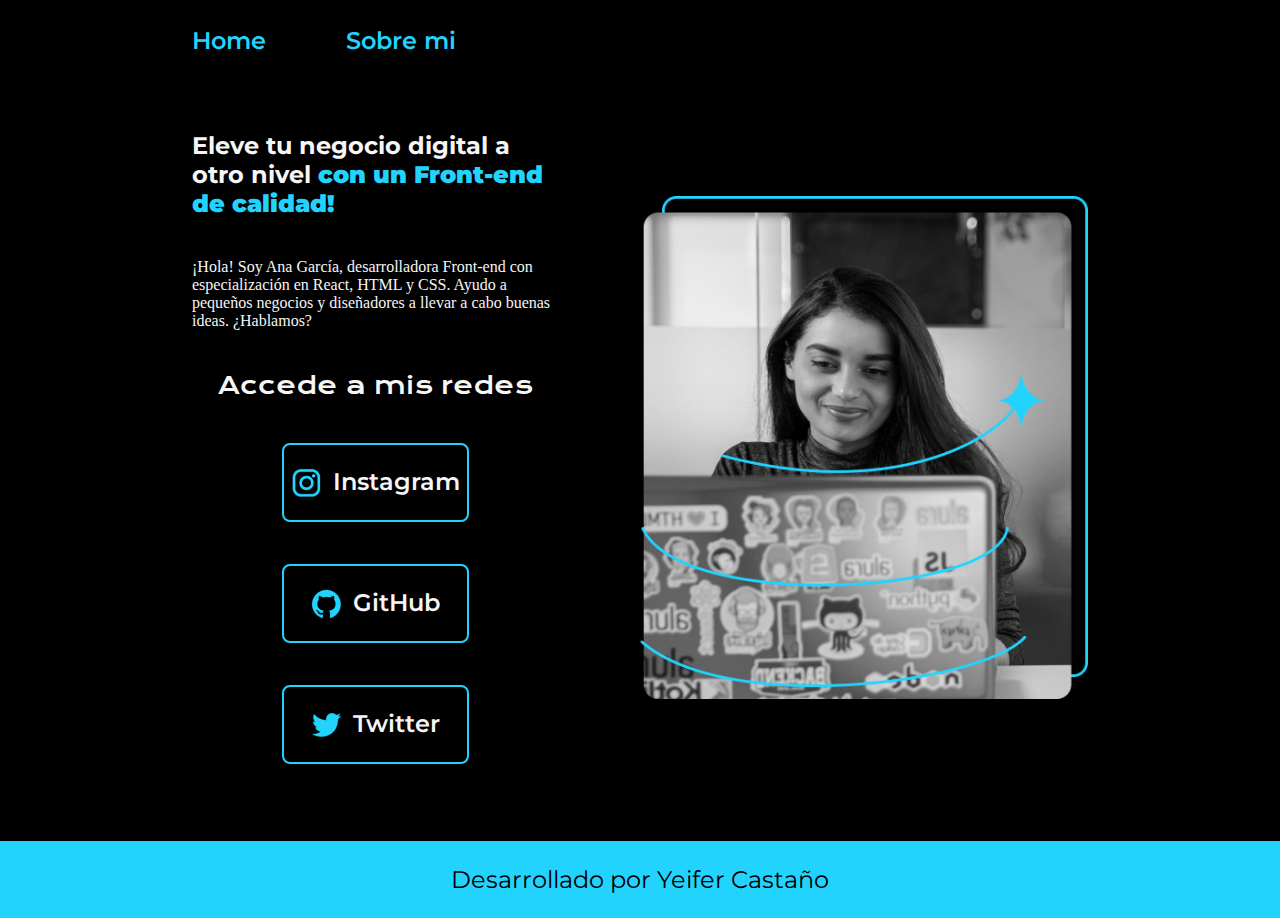
<file: index.html>
<!DOCTYPE html>
<html lang="es-mx">
<head>
    <meta charset="UTF-8"> 
    <meta http-equiv="X-UA-Compatible" content="IE=edge">
    <meta name="viewport" content="width=device-width, initial-scale=1.0">
    <title>Portafolio</title>
    <link rel="stylesheet" href="./estilo.css/style.css">

</head>
<body>
    <header class="header">
        <nav class="header__menu">
            <a class="header__menu__link" href="index.html">Home</a>
            <a class="header__menu__link" href="about.html">Sobre mi</a>
        </nav>
    </header>
    <main class="presentacion">
        <section class="presentacion__contenido">
            <h1 class="presentacion__contenido__titulo">
                Eleve tu negocio digital a otro nivel 
                <strong class="titulo-destaque">con un Front-end de calidad!
                </strong></h1>
                <p class="presentacion__contenido__texto">¡Hola! Soy Ana García, desarrolladora Front-end con
                    especialización en React, HTML y CSS. Ayudo a pequeños
                    negocios y diseñadores a llevar a cabo buenas ideas.
                    ¿Hablamos?
                </p>
                <div class="presentacion__enlace">
                    <h2 class="presentacion__enlaces__subtitulo">Accede a mis redes</h2>
                    <a class="presentacion__enlace__link" href="https://instagram.com/"> <img src="assets/instagram.png">  Instagram</a>
                    <a class="presentacion__enlace__link" href="https://github.com/"> <img src="assets/github.png">GitHub</a>
                    <a class="presentacion__enlace__link" href="https://x.com/?lang=es"><img src="assets/twitter.png">Twitter</a>
                </div>               
        </section>
            <img class="presentacion__imagen" src="./assets/Imagem.png" alt="Foto de Ana García desarrolando un proyecto">
    </main>
    <footer class="footer">
        <p>Desarrollado por Yeifer Castaño</p>
    </footer>
</body>
</html>
</file>
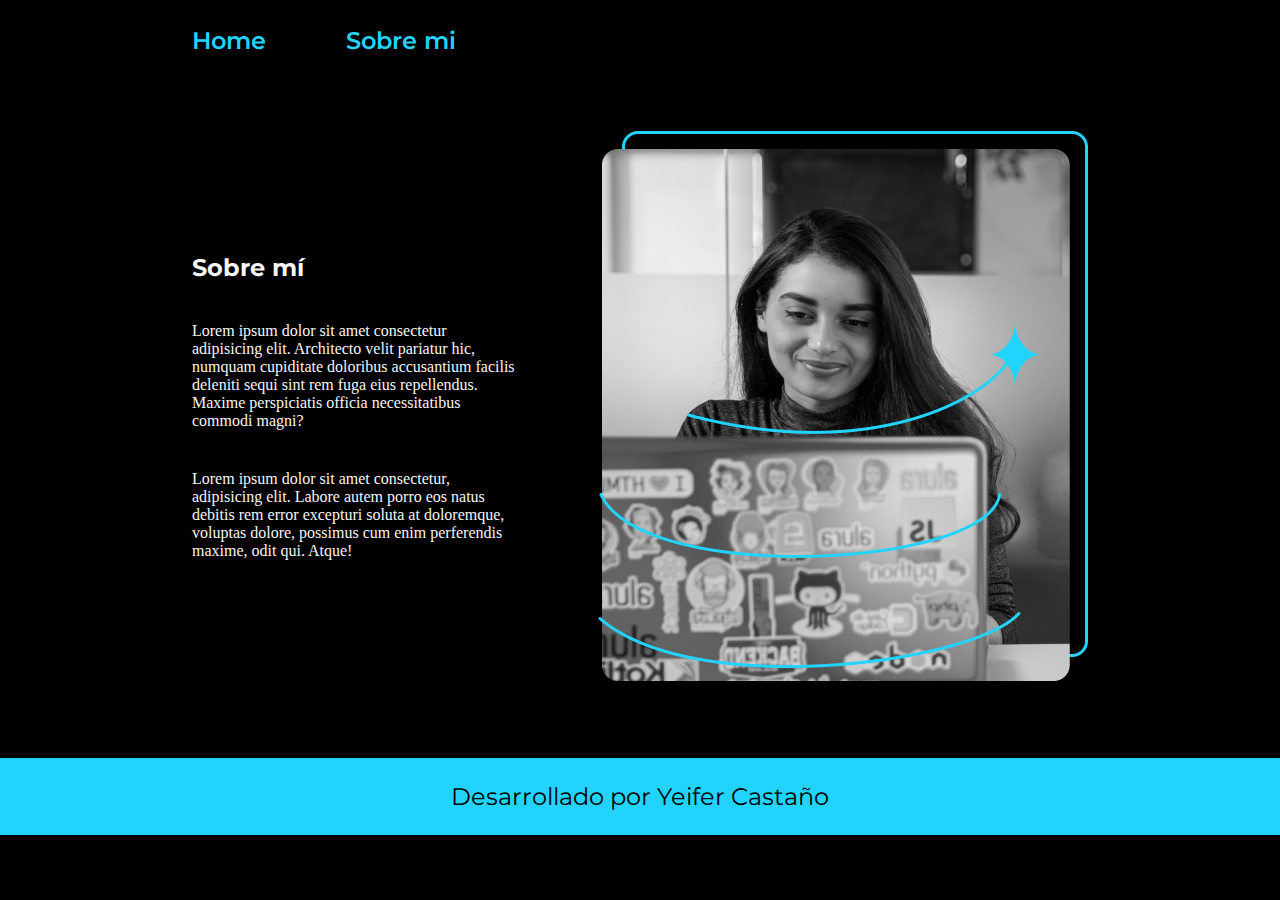
<file: about.html>
<!DOCTYPE html>
<html lang="es-mx">
<head>
    <meta charset="UTF-8">
    <meta name="viewport" content="width=device-width, initial-scale=1.0">
    <title>Sobre mí</title>
    <link rel="stylesheet" href="./estilo.css/style.css">
</head>
<body>
    <header class="header">
        <nav class="header__menu">
            <a class="header__menu__link" href="index.html">Home</a>
            <a class="header__menu__link" href="about.html">Sobre mi</a>
        </nav>
    </header>

    <main class="presentacion">
        <section class="presentacion__contenido">
            <h1 class="presentacion__contenido__titulo">Sobre mí</h1>
            <p class="presentacion__contenido__texto">Lorem ipsum dolor sit amet consectetur adipisicing elit. Architecto velit pariatur hic, numquam cupiditate doloribus accusantium facilis deleniti sequi sint rem fuga eius repellendus. Maxime perspiciatis officia necessitatibus commodi magni?</p>
            <p class="presentacion__contenido__texto">Lorem ipsum dolor sit amet consectetur, adipisicing elit. Labore autem porro eos natus debitis rem error excepturi soluta at doloremque, voluptas dolore, possimus cum enim perferendis maxime, odit qui. Atque! </p>
        </section>
        <img src="./assets/Imagem.png" alt="Foto de Ana García desarrolando un proyecto">
    </main>

    <footer class="footer">
        <p>Desarrollado por Yeifer Castaño</p>
    </footer>
    
</body>
</html>
</file>
<file: estilo.css/style.css>
@import url('https://fonts.googleapis.com/css2?family=Krona+One&family=Montserrat:ital,wght@0,100..900;1,100..900&display=swap');


:root{
--color-primario:#000000;
--color-secundario:#F6F6F6;
--color-terciario:#22D4FD;
--color-hover:#272727;

--fuente-monserrat: "Montserrat", sans-serif;
--fuente-krona:"Krona One", sans-serif;
}

* {
    padding: 0;
    margin:0;
}

body{
    /* height: 100vh; */
    box-sizing: border-box;
    background-color: var(--color-primario);
    color: var(--color-secundario);
}

.header{
padding: 2% 0% 0% 15%;
}

.header__menu {
display: flex;
gap: 80px;
}

.header__menu__link {
    font-family: var(--fuente-monserrat);
    font-weight: 600;
    font-size: 1.5rem;
    color: var(--color-terciario);
    text-decoration: none;
}

.header__menu__link:hover {
    color: #007bff;
}

.presentacion {
    display: flex;
    align-items: center;
    padding: 6% 15%;
    justify-content: space-between;
    gap: 82px;
} 

.presentacion__contenido{
    width: 50%; ;
    display: flex;
    flex-direction: column;
    gap: 40px;
}

.titulo-destaque {
    color: #22D4FD; ;
}

.presentacion__contenido__titulo{
    font-size: 2.25rem;
    font-family: var(--fuente-krona);
}

.presentacion__contenido__titulo{
    font-size: 1.5rem;
    font-family: var(--fuente-monserrat);
}

.presentacion__enlace{
    display: flex;
    justify-content: space-between;
    flex-direction: column; /*cuando tenemos columnas para centrar usamos alight items center cuando es horinzontal usamos justify content  center */
    align-items: center; 
    gap: 32px;
}

.presentacion__enlaces__subtitulo{
    font-family: var(--fuente-krona);
    font-size: 1.5rem;
    font-weight: 400;
}

.presentacion__enlace__link{
    width: 50%;
    text-align: center;
    padding: 21.5px 0px;
    border-radius: 8px;
    font-family: var(--fuente-monserrat);
    font-size: 1.5rem;
    font-weight: 600;
    text-decoration: none;
    color: var(--color-secundario);
    margin-top: 10px;
    font-family: var(--fuente-monserrat);
    border: 2px solid var(--color-terciario);
    display: flex;
    justify-content: center;
    gap: 10px;
}
.presentacion__enlace__link:hover{
    background-color: var(--color-hover);
}

.presentacion__imagen{
width: 50%;
}

.footer {
    padding: 24px;
    color: var(--color-primario);
    background-color: var(--color-terciario);
    text-align: center;
    font-family: var(--fuente-monserrat);
    font-size: 1.5rem;
    font-weight: 400;
}
</file>
